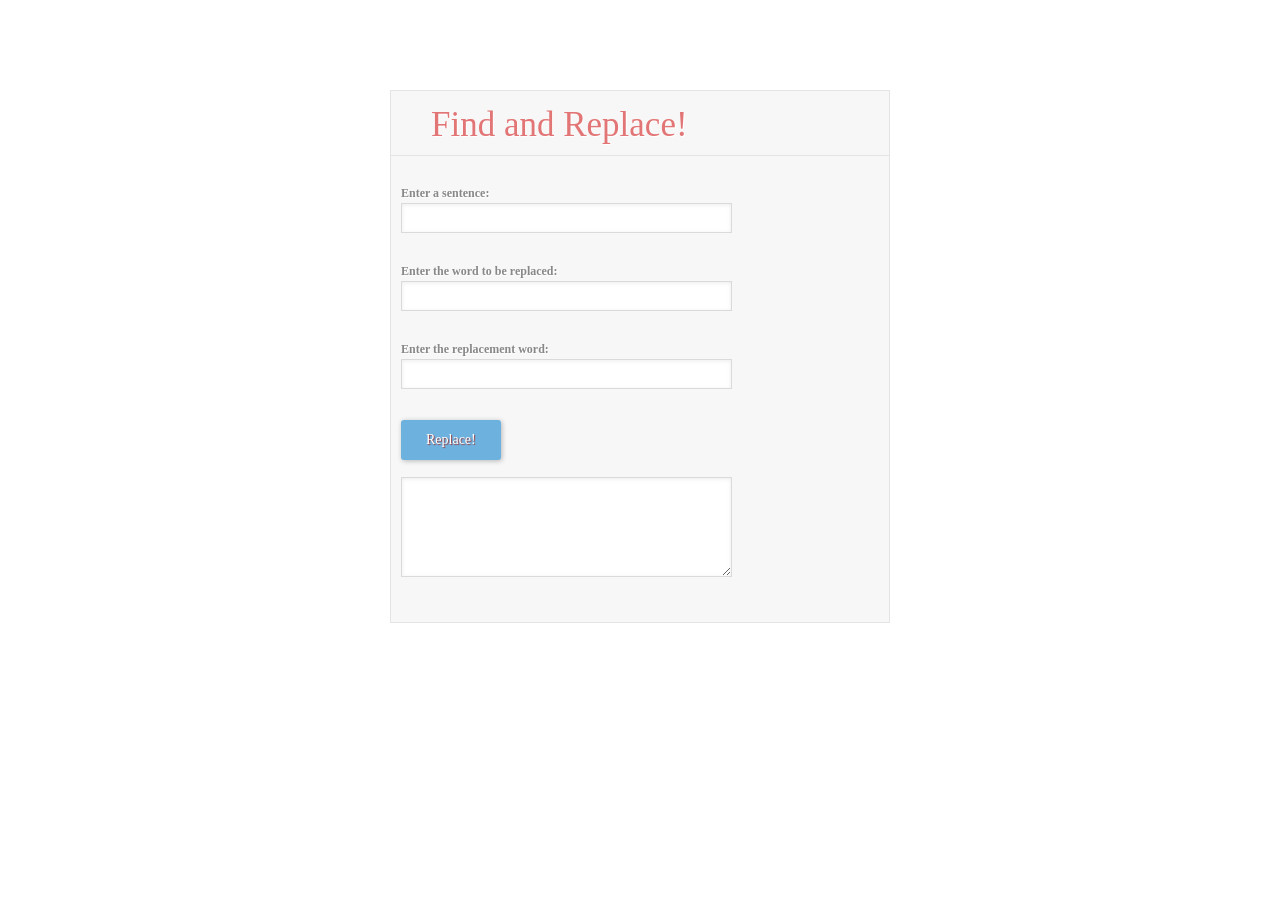
<file: index.html>
<!DOCTYPE html>
<html>
  <head>
    <link rel="stylesheet" href="https://maxcdn.bootstrapcdn.com/bootstrap/3.3.4/css/bootstrap.min.css">
    <link href="css/styles.css" rel="stylesheet" type="text/css">
    <script src="js/jquery-1.11.3.js"></script>
    <script src="js/scripts.js"></script>
    <title>Find and Replace!</title>
  </head>
  <body>
    <div class="form_style">
      <h1>Find and Replace!</h1>

      <form id="sentence_form">
        <div class="form-group">
          <label for="sentence">Enter a sentence:</label>
          <input id="sentence" type="text">
        </div>

        <div class="form-group">
          <label for="originalWord">Enter the word to be replaced:</label>
          <input id="originalWord" type="text">
        </div>

        <div class="form-group">
          <label for="replacementWord">Enter the replacement word:</label>
          <input id="replacementWord" type="text">
        </div>

        <button type="submit" class="btn">Replace!</button>
      </form>

      <br>

      <div id="result">
      <textarea <span class="result"></textarea>
      </div>
    </div>
  </body>
</html>
</file>
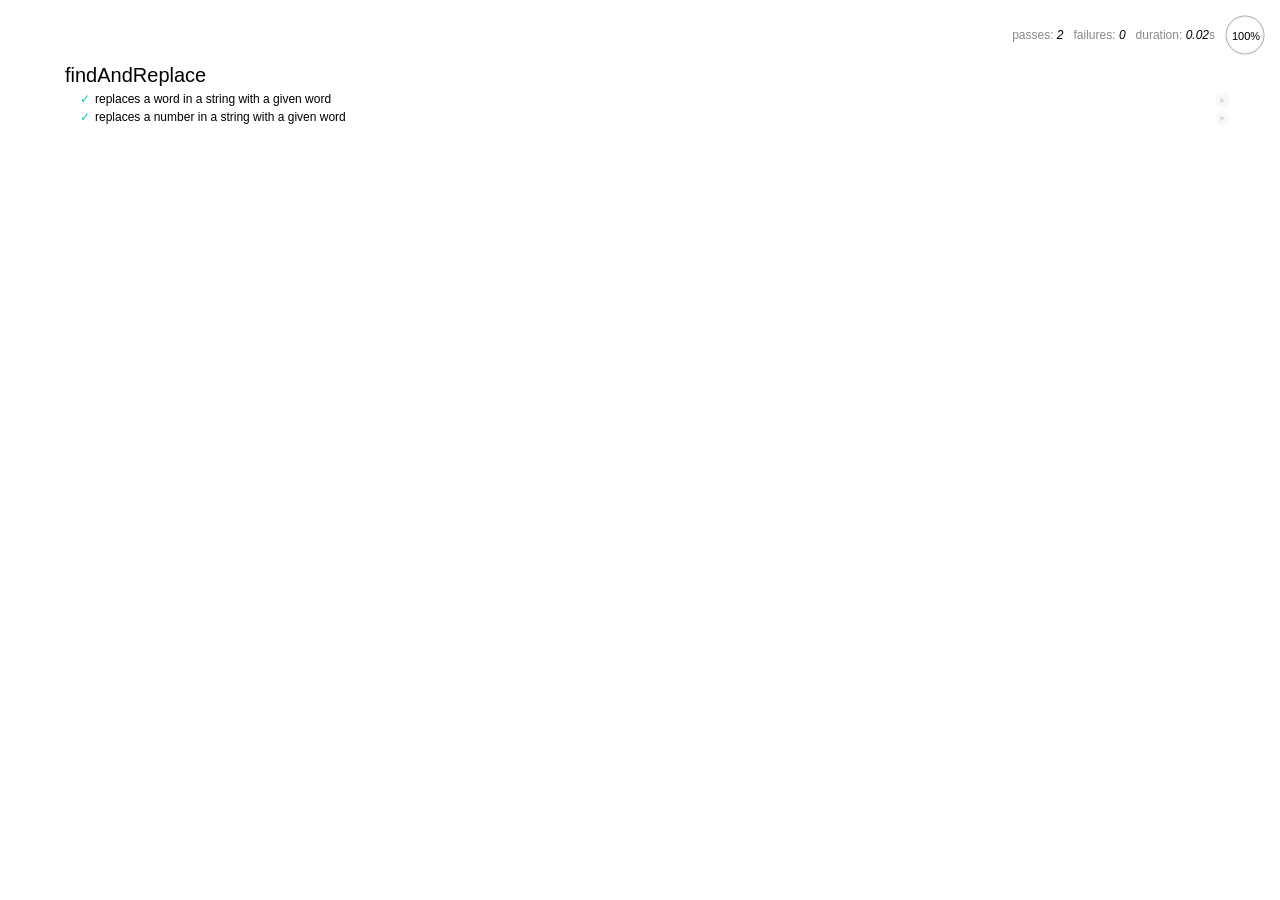
<file: spec/spec-runner.html>
<html>
<head>
<title>Mocha spec runner</title>
<link rel="stylesheet" href="mocha.css">
</head>
<body>
<div id="mocha"></div>
<script src="../js/jquery-1.11.3.js"></script>
<script src="../js/scripts.js"></script>
<script src="mocha.js"></script>
<script src="chai.js"></script>
<script>mocha.setup('bdd');</script>
<script src="specs.js"></script>
<script>
expect = chai.expect;
mocha.checkLeaks();
mocha.globals(['jQuery']);
mocha.run();
</script>
</body>
</html>
</file>
<file: css/styles.css>
body {
    background-image: url("http://www.sobolsoft.com/replacetext/images/icon256.gif");
}

.form_style {
    margin-top: 90px;
    margin-left:auto;
    margin-right:auto;
    max-width: 500px;
    background: #F7F7F7;
    padding: 25px 15px 25px 10px;
    font: 12px Georgia, "Times New Roman", Times, serif;
    color: #888;
    text-shadow: 1px 1px 1px #FFF;
    border:1px solid #E4E4E4;
}
h1 {
    font-size: 35px;
    padding: 0px 0px 10px 40px;
    display: block;
    border-bottom:1px solid #E4E4E4;
    margin: -10px -15px 30px -10px;;
    color: #E27575;
}

label {
    display: block;
    margin: 0px;
}

input[type="text"], textarea, select {
    border: 1px solid #DADADA;
    color: #888;
    height: 30px;
    margin-bottom: 16px;
    margin-right: 6px;
    margin-top: 2px;
    outline: 0 none;
    padding: 3px 3px 3px 5px;
    width: 70%;
    font-size: 12px;
    line-height:15px;
    box-shadow: inset 0px 1px 4px #ECECEC;
    -moz-box-shadow: inset 0px 1px 4px #ECECEC;
    -webkit-box-shadow: inset 0px 1px 4px #ECECEC;
}
textarea{
    padding: 5px 3px 3px 5px;
}
textarea{
    height:100px;
}
.form_style .btn {
    background: #6db1de;
    border: none;
    padding: 10px 25px 10px 25px;
    color: #FFF;
    box-shadow: 1px 1px 5px #B6B6B6;
    border-radius: 3px;
    text-shadow: 1px 1px 1px #9E3F3F;
    cursor: pointer;
}
.form_style .btn:hover {
    background: #2599e6;
}
</file>
<file: spec/mocha.css>
@charset "utf-8";

body {
  margin:0;
}

#mocha {
  font: 20px/1.5 "Helvetica Neue", Helvetica, Arial, sans-serif;
  margin: 60px 50px;
}

#mocha ul,
#mocha li {
  margin: 0;
  padding: 0;
}

#mocha ul {
  list-style: none;
}

#mocha h1,
#mocha h2 {
  margin: 0;
}

#mocha h1 {
  margin-top: 15px;
  font-size: 1em;
  font-weight: 200;
}

#mocha h1 a {
  text-decoration: none;
  color: inherit;
}

#mocha h1 a:hover {
  text-decoration: underline;
}

#mocha .suite .suite h1 {
  margin-top: 0;
  font-size: .8em;
}

#mocha .hidden {
  display: none;
}

#mocha h2 {
  font-size: 12px;
  font-weight: normal;
  cursor: pointer;
}

#mocha .suite {
  margin-left: 15px;
}

#mocha .test {
  margin-left: 15px;
  overflow: hidden;
}

#mocha .test.pending:hover h2::after {
  content: '(pending)';
  font-family: arial, sans-serif;
}

#mocha .test.pass.medium .duration {
  background: #c09853;
}

#mocha .test.pass.slow .duration {
  background: #b94a48;
}

#mocha .test.pass::before {
  content: '✓';
  font-size: 12px;
  display: block;
  float: left;
  margin-right: 5px;
  color: #00d6b2;
}

#mocha .test.pass .duration {
  font-size: 9px;
  margin-left: 5px;
  padding: 2px 5px;
  color: #fff;
  -webkit-box-shadow: inset 0 1px 1px rgba(0,0,0,.2);
  -moz-box-shadow: inset 0 1px 1px rgba(0,0,0,.2);
  box-shadow: inset 0 1px 1px rgba(0,0,0,.2);
  -webkit-border-radius: 5px;
  -moz-border-radius: 5px;
  -ms-border-radius: 5px;
  -o-border-radius: 5px;
  border-radius: 5px;
}

#mocha .test.pass.fast .duration {
  display: none;
}

#mocha .test.pending {
  color: #0b97c4;
}

#mocha .test.pending::before {
  content: '◦';
  color: #0b97c4;
}

#mocha .test.fail {
  color: #c00;
}

#mocha .test.fail pre {
  color: black;
}

#mocha .test.fail::before {
  content: '✖';
  font-size: 12px;
  display: block;
  float: left;
  margin-right: 5px;
  color: #c00;
}

#mocha .test pre.error {
  color: #c00;
  max-height: 300px;
  overflow: auto;
}

/**
 * (1): approximate for browsers not supporting calc
 * (2): 42 = 2*15 + 2*10 + 2*1 (padding + margin + border)
 *      ^^ seriously
 */
#mocha .test pre {
  display: block;
  float: left;
  clear: left;
  font: 12px/1.5 monaco, monospace;
  margin: 5px;
  padding: 15px;
  border: 1px solid #eee;
  max-width: 85%; /*(1)*/
  max-width: calc(100% - 42px); /*(2)*/
  word-wrap: break-word;
  border-bottom-color: #ddd;
  -webkit-border-radius: 3px;
  -webkit-box-shadow: 0 1px 3px #eee;
  -moz-border-radius: 3px;
  -moz-box-shadow: 0 1px 3px #eee;
  border-radius: 3px;
}

#mocha .test h2 {
  position: relative;
}

#mocha .test a.replay {
  position: absolute;
  top: 3px;
  right: 0;
  text-decoration: none;
  vertical-align: middle;
  display: block;
  width: 15px;
  height: 15px;
  line-height: 15px;
  text-align: center;
  background: #eee;
  font-size: 15px;
  -moz-border-radius: 15px;
  border-radius: 15px;
  -webkit-transition: opacity 200ms;
  -moz-transition: opacity 200ms;
  transition: opacity 200ms;
  opacity: 0.3;
  color: #888;
}

#mocha .test:hover a.replay {
  opacity: 1;
}

#mocha-report.pass .test.fail {
  display: none;
}

#mocha-report.fail .test.pass {
  display: none;
}

#mocha-report.pending .test.pass,
#mocha-report.pending .test.fail {
  display: none;
}
#mocha-report.pending .test.pass.pending {
  display: block;
}

#mocha-error {
  color: #c00;
  font-size: 1.5em;
  font-weight: 100;
  letter-spacing: 1px;
}

#mocha-stats {
  position: fixed;
  top: 15px;
  right: 10px;
  font-size: 12px;
  margin: 0;
  color: #888;
  z-index: 1;
}

#mocha-stats .progress {
  float: right;
  padding-top: 0;
}

#mocha-stats em {
  color: black;
}

#mocha-stats a {
  text-decoration: none;
  color: inherit;
}

#mocha-stats a:hover {
  border-bottom: 1px solid #eee;
}

#mocha-stats li {
  display: inline-block;
  margin: 0 5px;
  list-style: none;
  padding-top: 11px;
}

#mocha-stats canvas {
  width: 40px;
  height: 40px;
}

#mocha code .comment { color: #ddd; }
#mocha code .init { color: #2f6fad; }
#mocha code .string { color: #5890ad; }
#mocha code .keyword { color: #8a6343; }
#mocha code .number { color: #2f6fad; }

@media screen and (max-device-width: 480px) {
  #mocha {
    margin: 60px 0px;
  }

  #mocha #stats {
    position: absolute;
  }
}
</file>
